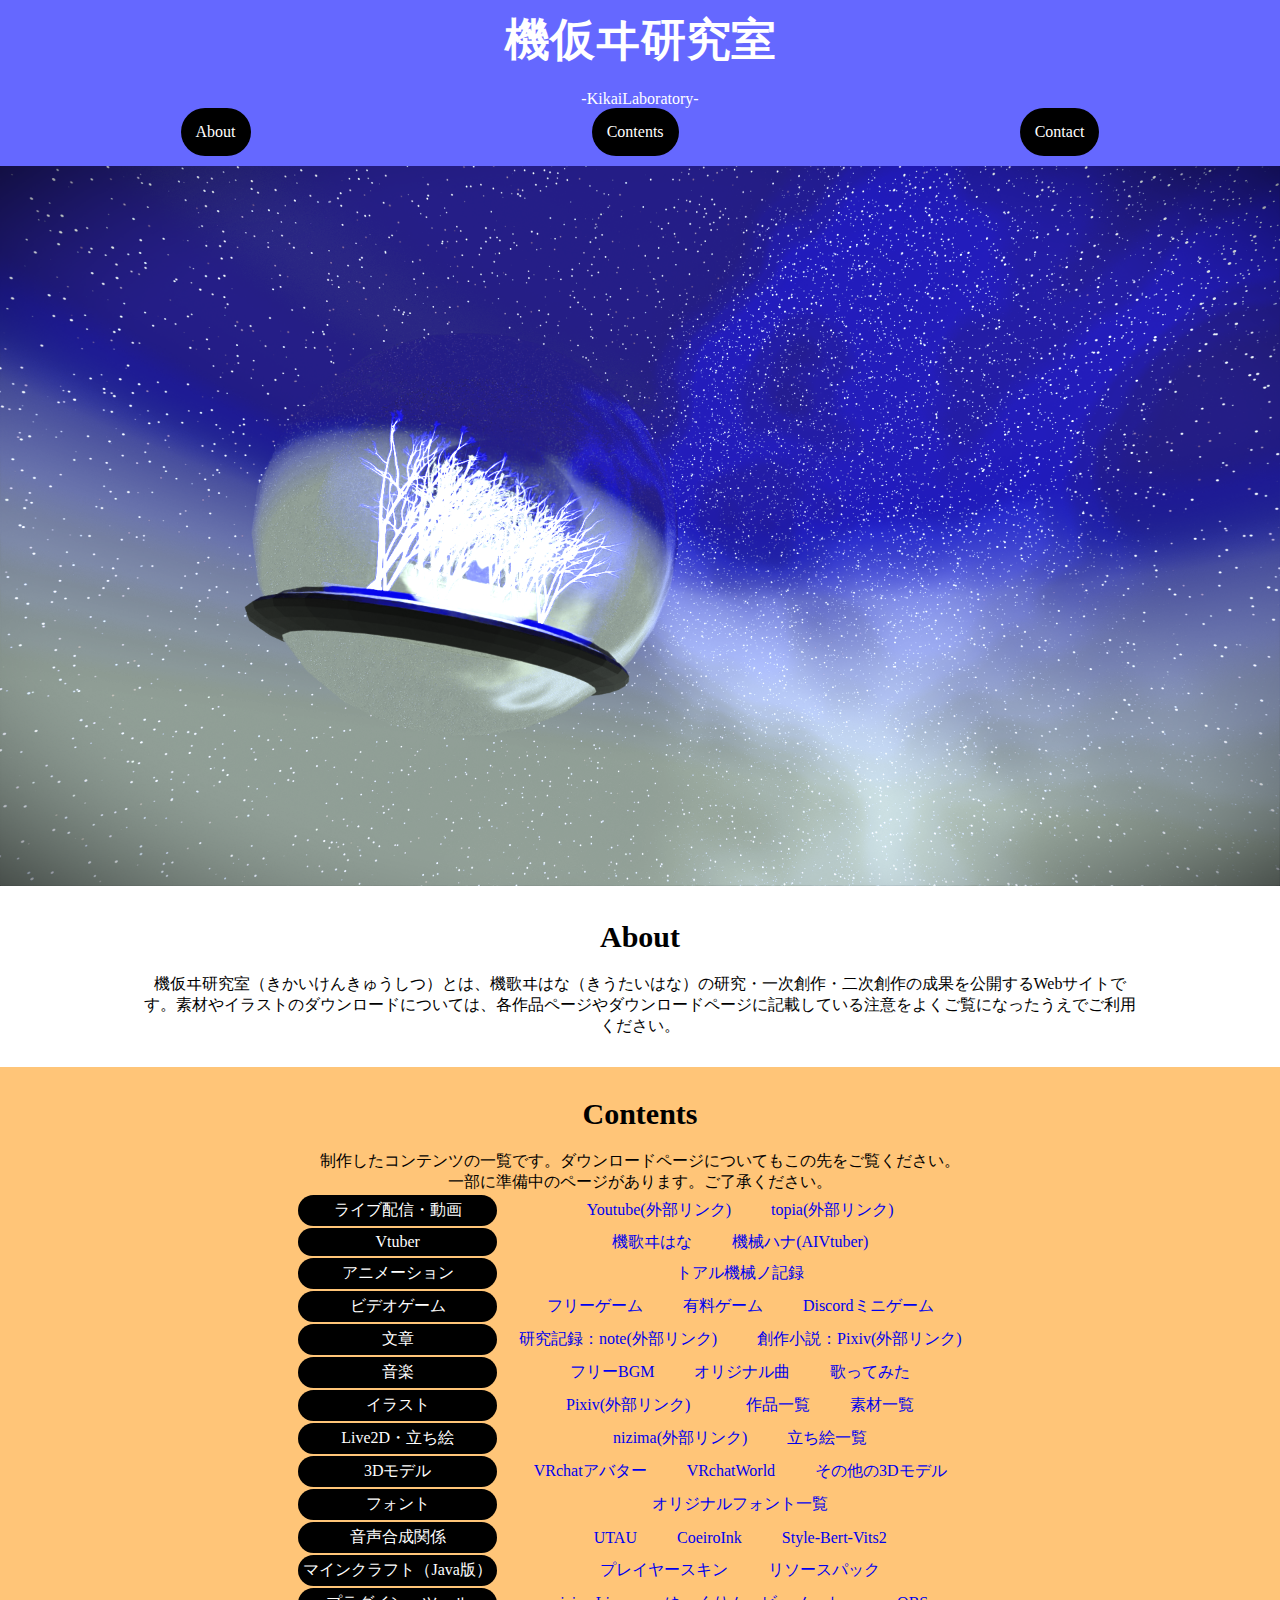
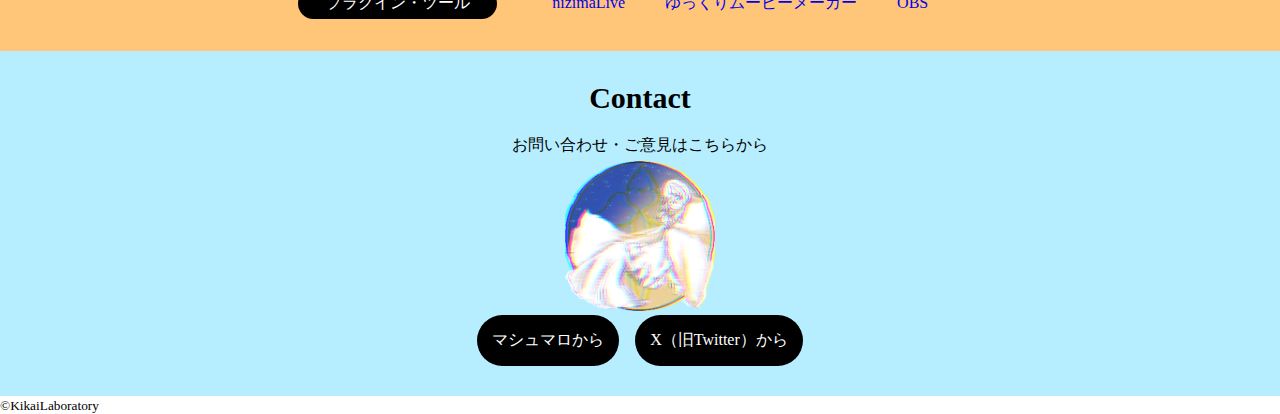
<file: index.html>
<!DOCTYPE html>
<html lang="ja">
<head>
    <meta charset="UTF-8">
    <meta name="viewport" content="width=device-width, initial-scale=1.0">
    <title>KikaiLaboratory/Home</title>
    <link rel="stylesheet" href="style.css">
</head>
<body>
    <header>
        <h1>機仮ヰ研究室</h1>
        <p>-KikaiLaboratory-</p>
        <nav>
            <ul>
                <li><a href="#Hero" class="btn">About</a></li>
                <li><a href="#Contents" class="btn">Contents</a></li>
                <li><a href="#Contact" class="btn">Contact</a></li>
            </ul>
        </nav>
    </header>
    <main>
        <section class="Hero">
            <figure>
                <img src="images/護られた星.png" alt="イメージ画像" oncontextmenu="return false;">
            </figure>
        </section>
        <section class="About" id="Hero">
            <div class="container">
                <h2>About</h2>
                <p>機仮ヰ研究室（きかいけんきゅうしつ）とは、機歌ヰはな（きうたいはな）の研究・一次創作・二次創作の成果を公開するWebサイトです。素材やイラストのダウンロードについては、各作品ページやダウンロードページに記載している注意をよくご覧になったうえでご利用ください。</p>
            </div>
        </section>
        <section class="Link" id="Contents">
            <div class="container">
                <h2>Contents</h2>
                <p>制作したコンテンツの一覧です。ダウンロードページについてもこの先をご覧ください。</p>
                <P>一部に準備中のページがあります。ご了承ください。</P>
                <table>
                    <tr><td class="Title">ライブ配信・動画</td><td><a href="https://www.youtube.com/@hanakurage820/featured">Youtube(外部リンク)</a><a href="https://topia.tv/p/dmCSO">topia(外部リンク)</a></td></tr>
                    <tr><td class="Title">Vtuber</td><td><a href="Vtuber.html">機歌ヰはな</a><a href="AI.html">機械ハナ(AIVtuber)</a></td></tr>                    
                    <tr><td class="Title">アニメーション</td><td><a href="pretxt.html">トアル機械ノ記録</a></td></tr>
                    <tr><td class="Title">ビデオゲーム</td><td><a href="pretxt.html">フリーゲーム</a><a href="pretxt.html">有料ゲーム</a><a href="pretxt.html">Discordミニゲーム</a></td></tr>      
                    <tr><td class="Title">文章</td><td><a href="https://note.com/fast_orca9012/">研究記録：note(外部リンク)</a><a href="https://www.pixiv.net/users/111777616">創作小説：Pixiv(外部リンク)</a></td></tr>
                    <tr><td class="Title">音楽</td><td><a href="BGM.html">フリーBGM</a><a href="pretxt.html">オリジナル曲</a><a href="pretxt.html">歌ってみた</a></td></tr>             
                    <tr><td class="Title">イラスト</td><td><a href="https://www.pixiv.net/users/111777616">Pixiv(外部リンク)　</a><a href="illust.html">作品一覧</a><a href="pretxt.html">素材一覧</a></td></tr>       
                    <tr><td class="Title">Live2D・立ち絵</td><td><a href="https://nizima.com/Profile/273312">nizima(外部リンク)</a><a href="pretxt.html">立ち絵一覧</a></td></tr>
                    <tr><td class="Title">3Dモデル</td><td><a href="pretxt.html">VRchatアバター</a><a href="pretxt.html">VRchatWorld</a><a href="pretxt.html">その他の3Dモデル</a></td></tr>
                    <tr><td class="Title">フォント</td><td><a href="Text.html">オリジナルフォント一覧</a></td></tr>
                    <tr><td class="Title">音声合成関係</td><td><a href="pretxt.html">UTAU</a><a href="pretxt.html">CoeiroInk</a><a href="pretxt.html">Style-Bert-Vits2</a></td></tr>
                    <tr><td class="Title">マインクラフト（Java版）</td><td><a href="pretxt.html">プレイヤースキン</a><a href="pretxt.html">リソースパック</a></td></tr>             
                    <tr><td class="Title">プラグイン・ツール</td><td><a href="pretxt.html">nizimaLive</a><a href="pretxt.html">ゆっくりムービーメーカー</a><a href="pretxt.html">OBS</a></td></tr>
                </table>
            </div>
        </section>
    </main>
    <aside>
        <div class="container" id="Contact">
            <h2>Contact</h2>
            <p>お問い合わせ・ご意見はこちらから</p>
            <figure>
                <img src="images/icon.png" alt="アイコン" oncontextmenu="return false;">
            </figure>
            <a href="pretxt.html" class="btn">マシュマロから</a>　<a href="https://x.com/hanakurage820" class="btn">X（旧Twitter）から</a>
        </div>
    </aside>
    <footer>
        <small>&copy;KikaiLaboratory</small>
    </footer>
</body>
</html>
</file>
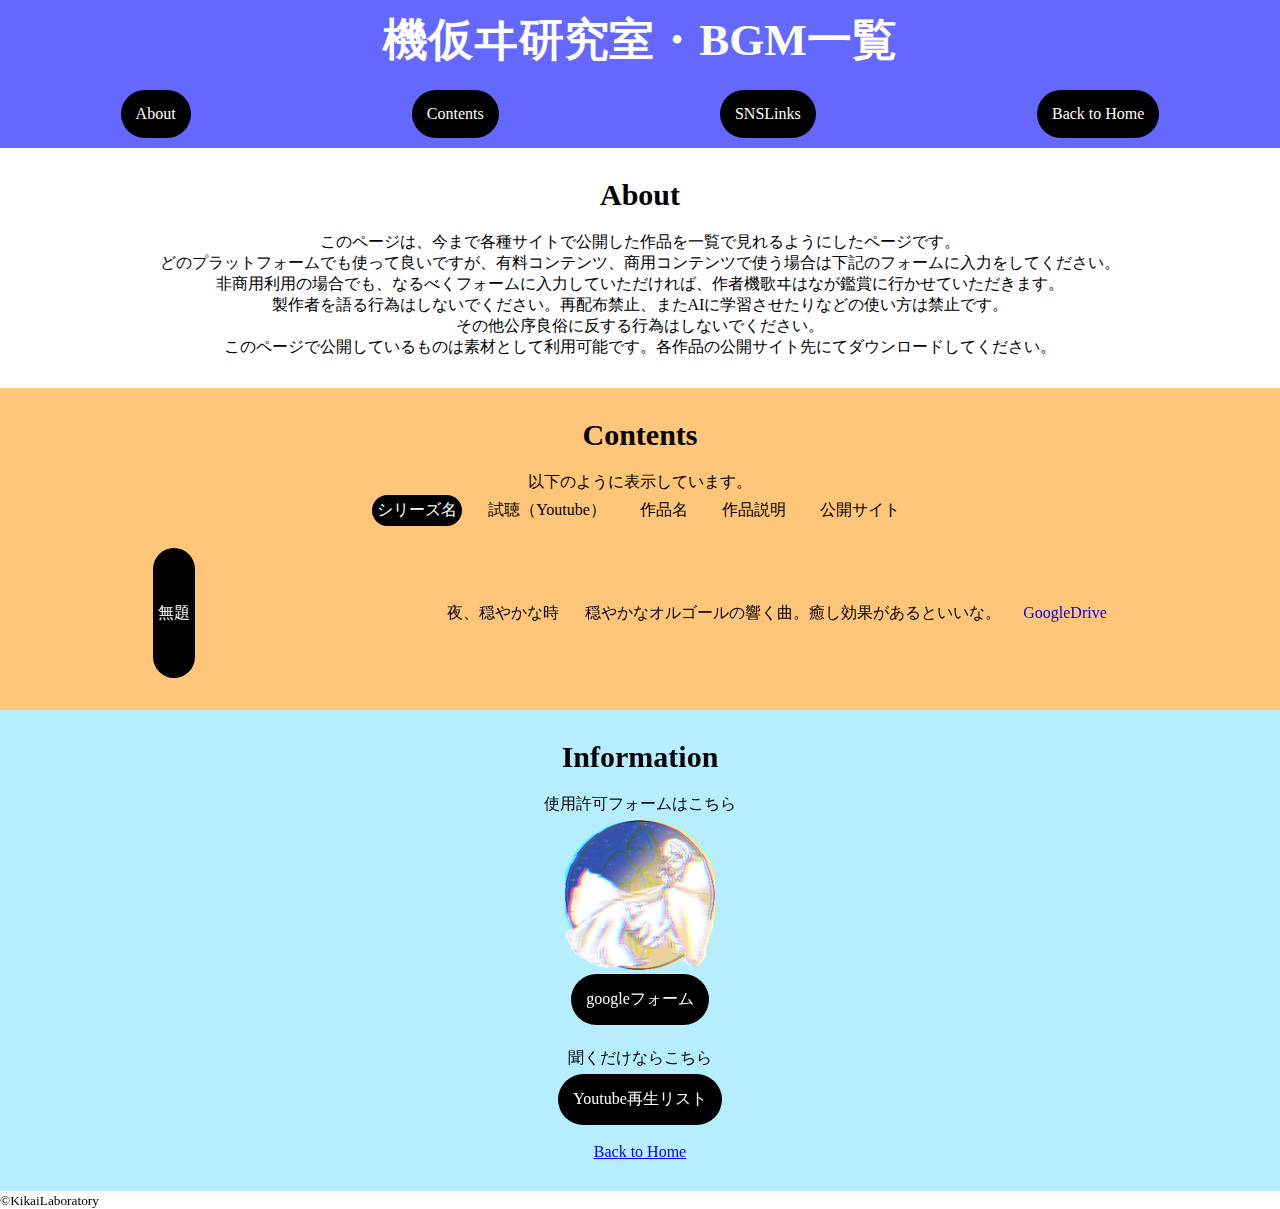
<file: BGM.html>
<!DOCTYPE html>
<html lang="ja">
<head>
    <meta charset="UTF-8">
    <meta name="viewport" content="width=device-width, initial-scale=1.0">
    <title>KikaiLaboratory/BGM</title>
    <link rel="stylesheet" href="style.css">
</head>
<body>
    <header>
        <h1>機仮ヰ研究室・BGM一覧</h1>
        <nav>
            <ul>
                <li><a href="#About" class="btn">About</a></li>
                <li><a href="#Link" class="btn">Contents</a></li>
                <li><a href="#SNSLinks" class="btn">SNSLinks</a></li>
                <li><a href="index.html" class="btn">Back to Home</a></li>
            </ul>
        </nav>
    </header>
    <main>
        <section class="About" id="About">
            <div class="container">
                <h2>About</h2>
                <p>このページは、今まで各種サイトで公開した作品を一覧で見れるようにしたページです。</p>
                <p>どのプラットフォームでも使って良いですが、有料コンテンツ、商用コンテンツで使う場合は下記のフォームに入力をしてください。</p>
                <p>非商用利用の場合でも、なるべくフォームに入力していただければ、作者機歌ヰはなが鑑賞に行かせていただきます。</p>
                <p>製作者を語る行為はしないでください。再配布禁止、またAIに学習させたりなどの使い方は禁止です。</p>
                <p>その他公序良俗に反する行為はしないでください。</p>
                <p>このページで公開しているものは素材として利用可能です。各作品の公開サイト先にてダウンロードしてください。</p>

            </div>
        </section>
        <section class="Link" id="Link">
            <div class="container">
                <h2>Contents</h2>
                <p>以下のように表示しています。</p>
                <table>
                    <tr><td class="Title">シリーズ名</td><td>　試聴（Youtube）　</td><td>　作品名　</td><td>　作品説明　</td><td>　公開サイト　</td></tr>
                </table>
                <br>
                <table>
                    <tr><td class="Title">無題</td>
                        <td><iframe width="224" height="126" src="https://www.youtube.com/embed/6pcsa54_CYc?si=aE7WyQHSUDmPacPy" title="YouTube video player" frameborder="0" allow="accelerometer; autoplay; clipboard-write; encrypted-media; gyroscope; picture-in-picture; web-share" referrerpolicy="strict-origin-when-cross-origin" allowfullscreen></iframe></td>
                        <td>　夜、穏やかな時　</td><td>　穏やかなオルゴールの響く曲。癒し効果があるといいな。</td>
                        <td><a href="https://drive.google.com/file/d/17VWbNUkCBq48f1inx67tx6CdyPXt8sK6/view?usp=sharing">GoogleDrive</a></td></tr>
                </table>
            </div>
        </section>
    </main>
    <aside>
        <div class="container" id="SNSLinks">
            <h2>Information</h2>
            <p>使用許可フォームはこちら</p>
            <figure>
                <img src="images/icon.png" alt="アイコン" oncontextmenu="return false;">
            </figure>
            <a href="" class="btn">googleフォーム</a>
        </div>
        <br>
        <p>聞くだけならこちら</p>
        <a href="https://youtube.com/playlist?list=PLcVh66frk_jGQTLLS2kjJoDsUsud7qIBW&feature=shared" class="btn">Youtube再生リスト</a>
        <br><br><a href="index.html">Back to Home</a>
    </aside>
    <footer>
        <small>&copy;KikaiLaboratory</small>
    </footer>
</body>
</html>
</file>
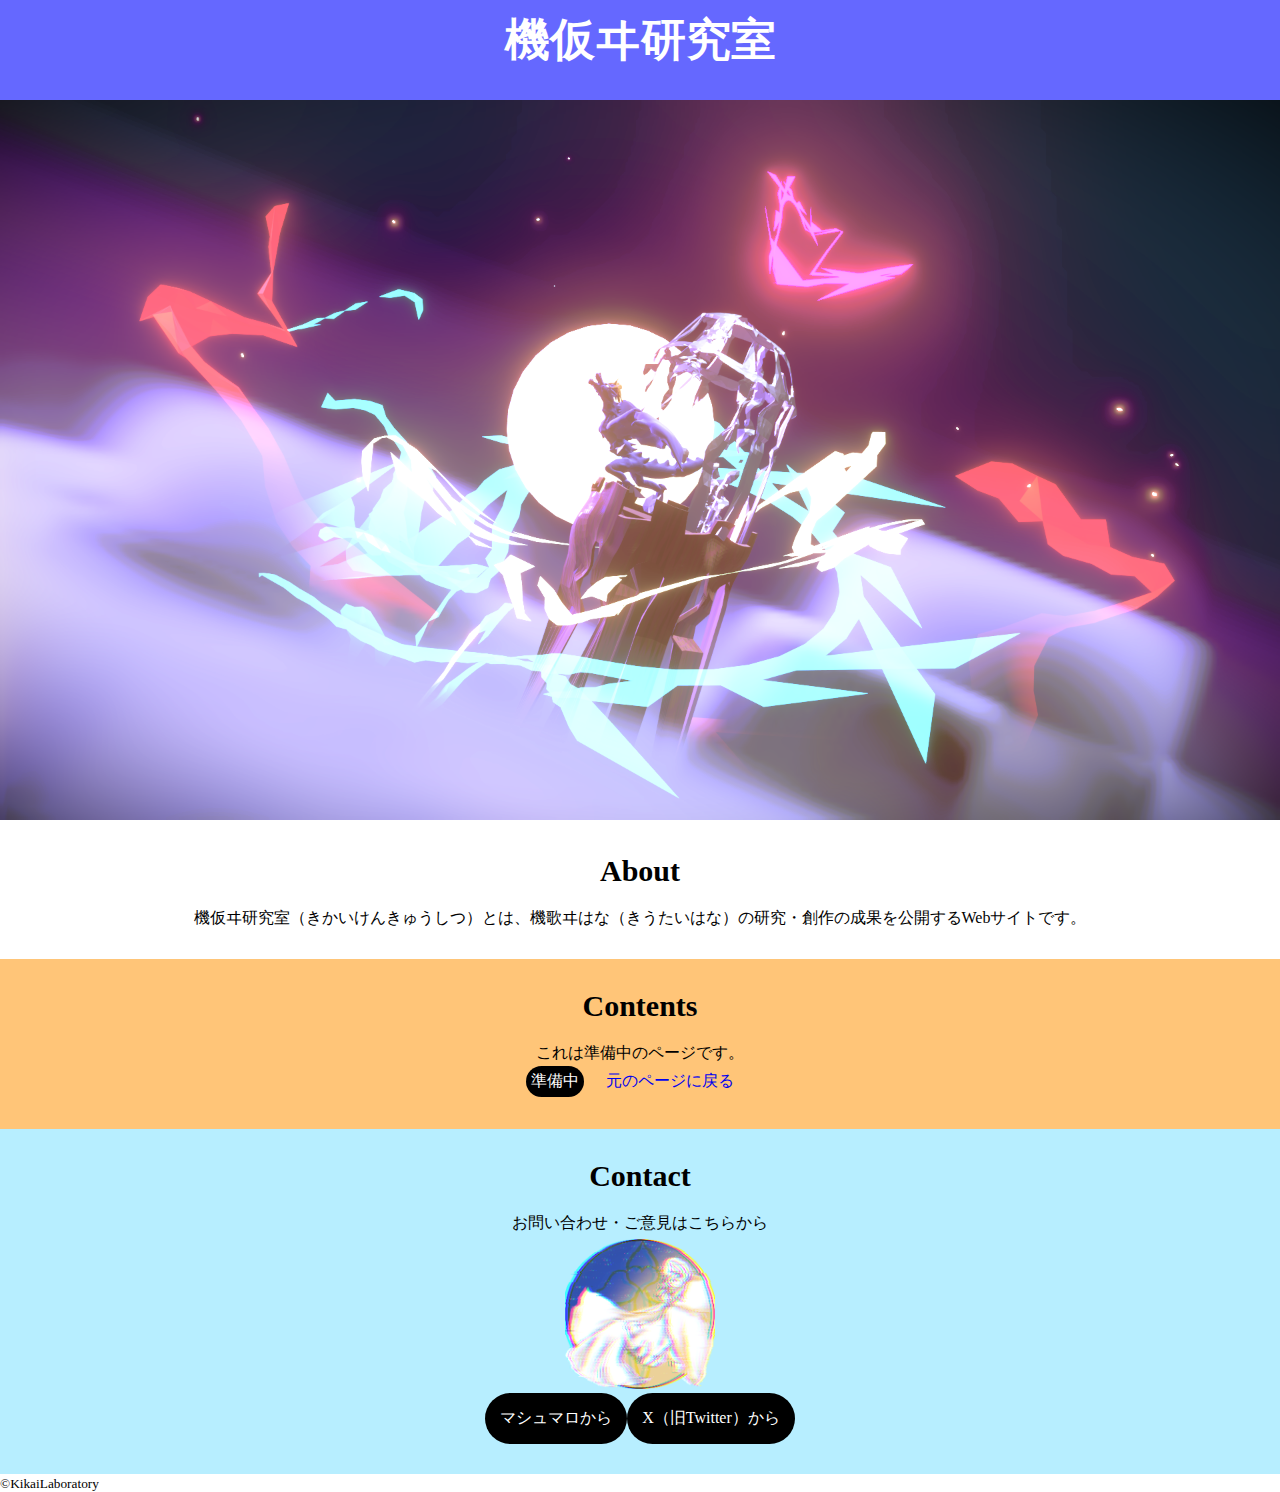
<file: pretxt.html>
<!DOCTYPE html>
<html lang="ja">
<head>
    <meta charset="UTF-8">
    <meta name="viewport" content="width=device-width, initial-scale=1.0">
    <title>KikaiLaboratory</title>
    <link rel="stylesheet" href="style.css">
</head>
<body>
    <header>
        <h1>機仮ヰ研究室</h1>
    </header>
    <main>
        <section class="Hero">
            <figure>
                <img src="images/咆哮.png" alt="イメージ画像">
            </figure>
        </section>
        <section class="About">
            <div class="container">
                <h2>About</h2>
                <p>機仮ヰ研究室（きかいけんきゅうしつ）とは、機歌ヰはな（きうたいはな）の研究・創作の成果を公開するWebサイトです。</p>
            </div>
        </section>
        <section class="Link">
            <div class="container">
                <h2>Contents</h2>
                <p>これは準備中のページです。</p>
                <table>
                    <tr><td class="Title">準備中</td><td><a href="index.html">元のページに戻る</a></td></tr>

                </table>
            </div>
        </section>
    </main>
    <aside>
        <div class="container">
            <h2>Contact</h2>
            <p>お問い合わせ・ご意見はこちらから</p>

            <figure>
                <img src="images/icon.png" alt="アイコン">
            </figure>
            <a href="" class="btn">マシュマロから</a><a href="" class="btn">X（旧Twitter）から</a>
        </div>
    </aside>
    <footer>
        <small>&copy;KikaiLaboratory</small>
    </footer>
</body>
</html>
</file>
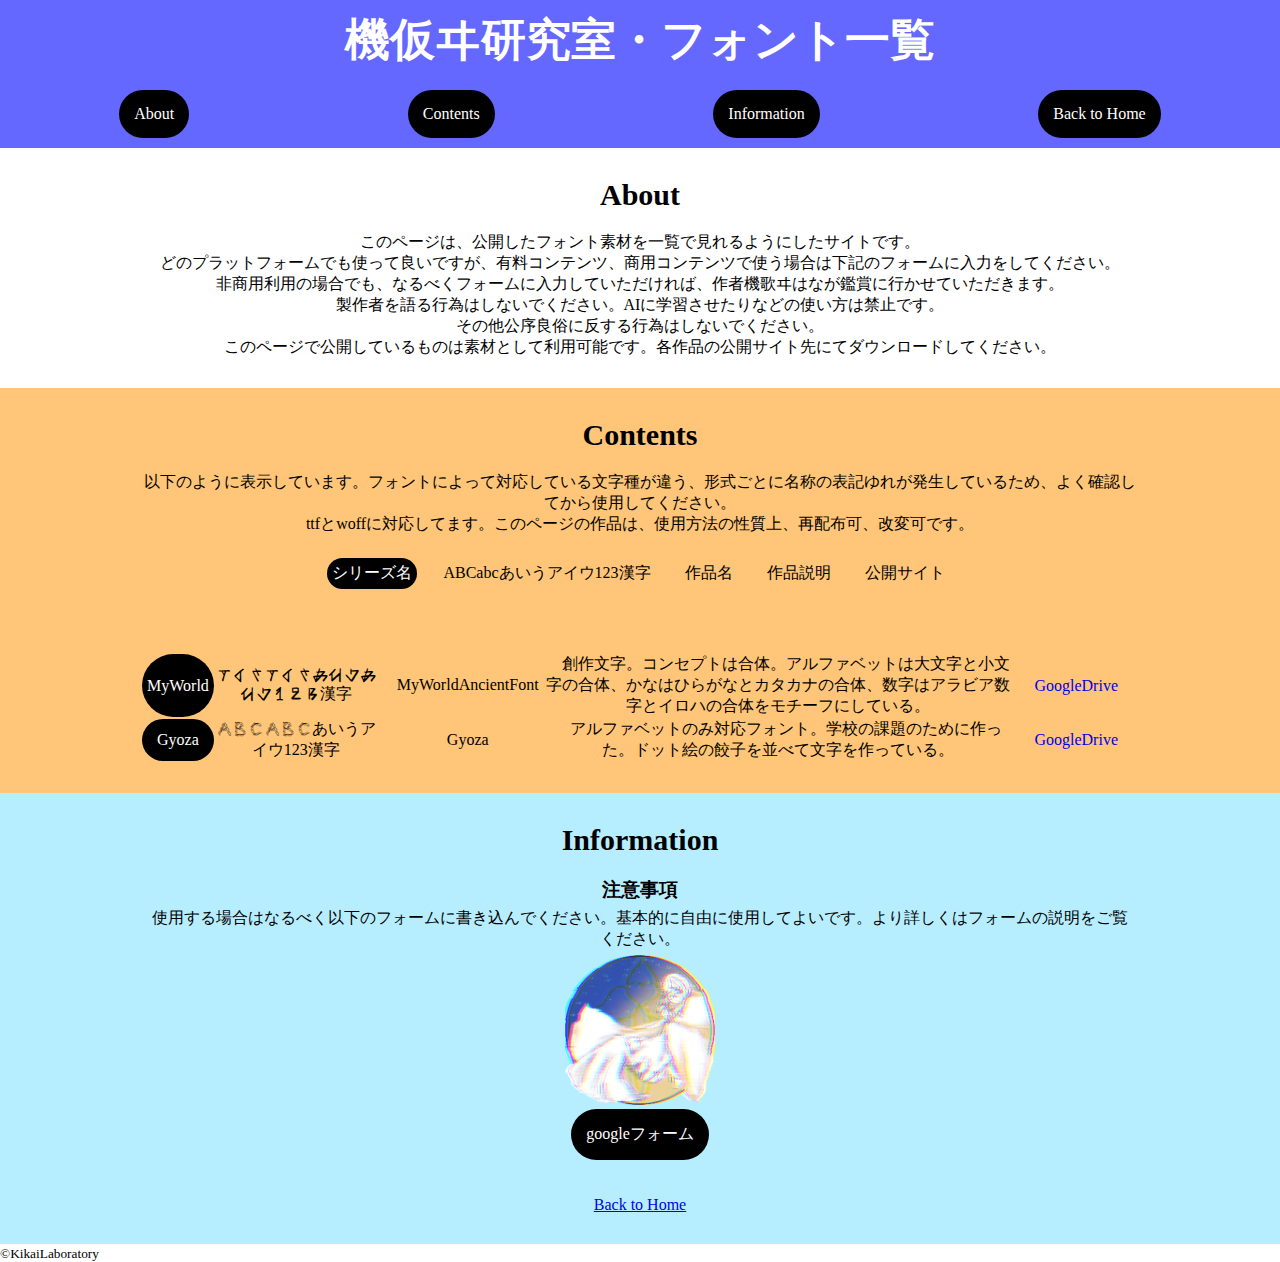
<file: Text.html>
<!DOCTYPE html>
<html lang="ja">
<head>
    <meta charset="UTF-8">
    <meta name="viewport" content="width=device-width, initial-scale=1.0">
    <title>KikaiLaboratory/Text</title>
    <link rel="stylesheet" href="style.css">
</head>
<body>
    <header>
        <h1>機仮ヰ研究室・フォント一覧</h1>
        <nav>
            <ul>
                <li><a href="#About" class="btn">About</a></li>
                <li><a href="#Link" class="btn">Contents</a></li>
                <li><a href="#SNSLinks" class="btn">Information</a></li>
                <li><a href="index.html" class="btn">Back to Home</a></li>
            </ul>
        </nav>
    </header>
    <main>
        <section class="About" id="About">
            <div class="container">
                <h2>About</h2>
                <p>このページは、公開したフォント素材を一覧で見れるようにしたサイトです。</p>
                <p>どのプラットフォームでも使って良いですが、有料コンテンツ、商用コンテンツで使う場合は下記のフォームに入力をしてください。</p>
                <p>非商用利用の場合でも、なるべくフォームに入力していただければ、作者機歌ヰはなが鑑賞に行かせていただきます。</p>
                <p>製作者を語る行為はしないでください。AIに学習させたりなどの使い方は禁止です。</p>
                <p>その他公序良俗に反する行為はしないでください。</p>
                <p>このページで公開しているものは素材として利用可能です。各作品の公開サイト先にてダウンロードしてください。</p>
            </div>
        </section>
        <section class="Link" id="Link">
            <div class="container">
                <h2>Contents</h2>
                <p>以下のように表示しています。フォントによって対応している文字種が違う、形式ごとに名称の表記ゆれが発生しているため、よく確認してから使用してください。</p>
                <p>ttfとwoffに対応してます。このページの作品は、使用方法の性質上、再配布可、改変可です。</p>
                <p>　</p>
                <table>
                    <tr><td class="Title">シリーズ名</td><td>　ABCabcあいうアイウ123漢字　</td><td>　作品名　</td><td>　作品説明　</td><td>　公開サイト　</td></tr>
                </table>
                <h2>　</h2>
                <table>
                    <tr><td class="Title">MyWorld</td>
                        <td class="MyWorldAnciant">ABCabcあいうアイウ123漢字</td>
                        <td>　MyWorldAncientFont　</td><td>　創作文字。コンセプトは合体。アルファベットは大文字と小文字の合体、かなはひらがなとカタカナの合体、数字はアラビア数字とイロハの合体をモチーフにしている。</td>
                        <td><a href="https://drive.google.com/file/d/1XF2vcivP8rrGafif3mw_r_pdyE_yc0PT/view?usp=drive_link">GoogleDrive</a></td></tr>
                    <tr><td class="Title">Gyoza</td>
                        <td class="Gyoza">ABCabcあいうアイウ123漢字</td>
                        <td>　Gyoza　</td><td>　アルファベットのみ対応フォント。学校の課題のために作った。ドット絵の餃子を並べて文字を作っている。</td>
                        <td><a href="https://drive.google.com/file/d/1YfAAtCr7KA0KEd5CbGtFuAUcxVpAhSZT/view?usp=drive_link">GoogleDrive</a></td></tr>
                </table>
            </div>
        </section>
    </main>
    <aside>
        <div class="container" id="SNSLinks">
            <h2>Information</h2>
            <h3>注意事項</h3>
            <p>使用する場合はなるべく以下のフォームに書き込んでください。基本的に自由に使用してよいです。より詳しくはフォームの説明をご覧ください。</p>
            <figure>
            <figure>
                <img src="images/icon.png" alt="アイコン" oncontextmenu="return false;">
            </figure>
            <a href="" class="btn">googleフォーム</a>
        </div><br><br>
        <a href="index.html">Back to Home</a>
    </aside>
    <footer>
        <small>&copy;KikaiLaboratory</small>
    </footer>
</body>
</html>
</file>
<file: style.css>
*{
    padding: 0;
    margin: 0;
}
h2{
    font-size: 30px;
    margin-bottom: 20px;
}
header{
    background-color: #6568ff;
    padding: 10px ;
    text-align: center;
    color:white;
}
header h1{
    font-size: 45px;
    margin-bottom: 20px;
}
header nav ul{
    display: flex;
    justify-content: space-around;
    list-style: none;
}
header nav ul li a{
    color: white;
    text-decoration: none;
}
main .Hero figure img{
    width: 100%;
}
main .About{
    background-color: white;
    padding: 30px ;
    text-align: center;
}
.container{
    width: 100%;
    max-width: 1000px;
    margin: 0 auto;
}
main .Link{
    background-color: rgb(255, 197, 120);
    padding: 30px ;
    text-align: center;
}
main .Link table{
    margin:0 auto;
}
main .Link table td a{
    padding: 15px 20px;
    max-width: 500px;
    text-decoration: none;
}

@font-face{
    font-family:"MyWorldAnciant";
    src:url(/Fonts/MyWorldAn.woff) format("woff");
}
@font-face {
    font-family:"Gyoza";
    src: url(/Fonts/gyoza.woff),format("woff");
}
main .MyWorldAnciant{
    font-family:MyWorldAnciant;
}
main .Gyoza{
    font-family:Gyoza;
}

main .Link table td img{
    width: 300px;
}
main .Link table .Title{
    color: white;
    background-color: black;
    border: 5px solid rgba(0, 0, 0, 0);
    border-radius: 100px;
}
aside{
    padding: 30px;
    text-align: center;
    background-color: #b7eeff;
}
aside p{
    margin: 5px;
}
aside figure img{
    width: 150px;
}
.btn{
    background-color: rgb(0, 0, 0);
    display: inline-block;
    padding: 10px;
    border: 5px solid rgba(0, 0, 0, 0);
    border-radius: 50px;
    text-decoration: none;
    color:white;
}
.btn:hover{
    background-color: rgb(205, 198, 255);
    color:rgb(29, 0, 74)
}
</file>
